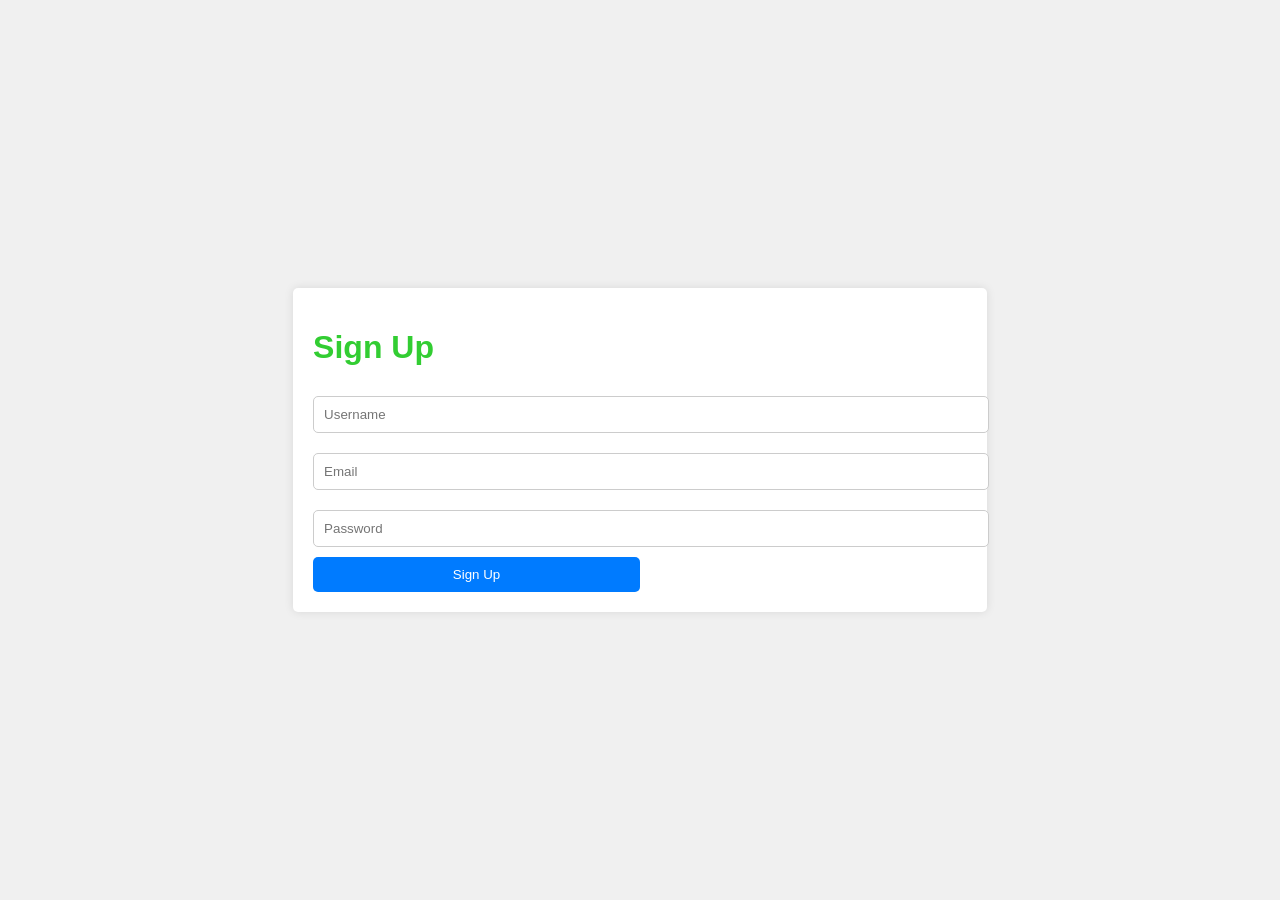
<file: index.html>
<!DOCTYPE html>
<html lang="en">
<head>
    <meta charset="UTF-8">
    <meta name="viewport" content="width=device-width, initial-scale=1.0">
    <title>Sign Up - John&Gati Boutique</title>
    <link rel="stylesheet" href="style.css">
</head>
<body>
    <div class="auth-container">
        <div class="form-container sign-up-container">
            <form id="signup-form" action="#" method="post">
                <h1>Sign Up</h1>
                <input type="text" id="signup-username" placeholder="Username" required />
                <input type="email" id="signup-email" placeholder="Email" required />
                <input type="password" id="signup-password" placeholder="Password" required />
                <button type="submit">Sign Up</button>
            </form>
        </div>
    </div>
    <script>
        const signupForm = document.getElementById('signup-form');

        signupForm.addEventListener('submit', function(e) {
            e.preventDefault();
            const username = document.getElementById('signup-username').value;
            const email = document.getElementById('signup-email').value;
            const password = document.getElementById('signup-password').value;
            localStorage.setItem('username', username);
            localStorage.setItem('email', email);
            localStorage.setItem('password', password);
            alert('Account created successfully!');
            window.location.href = 'login.html';
        });
    </script>
</body>
</html>
</file>
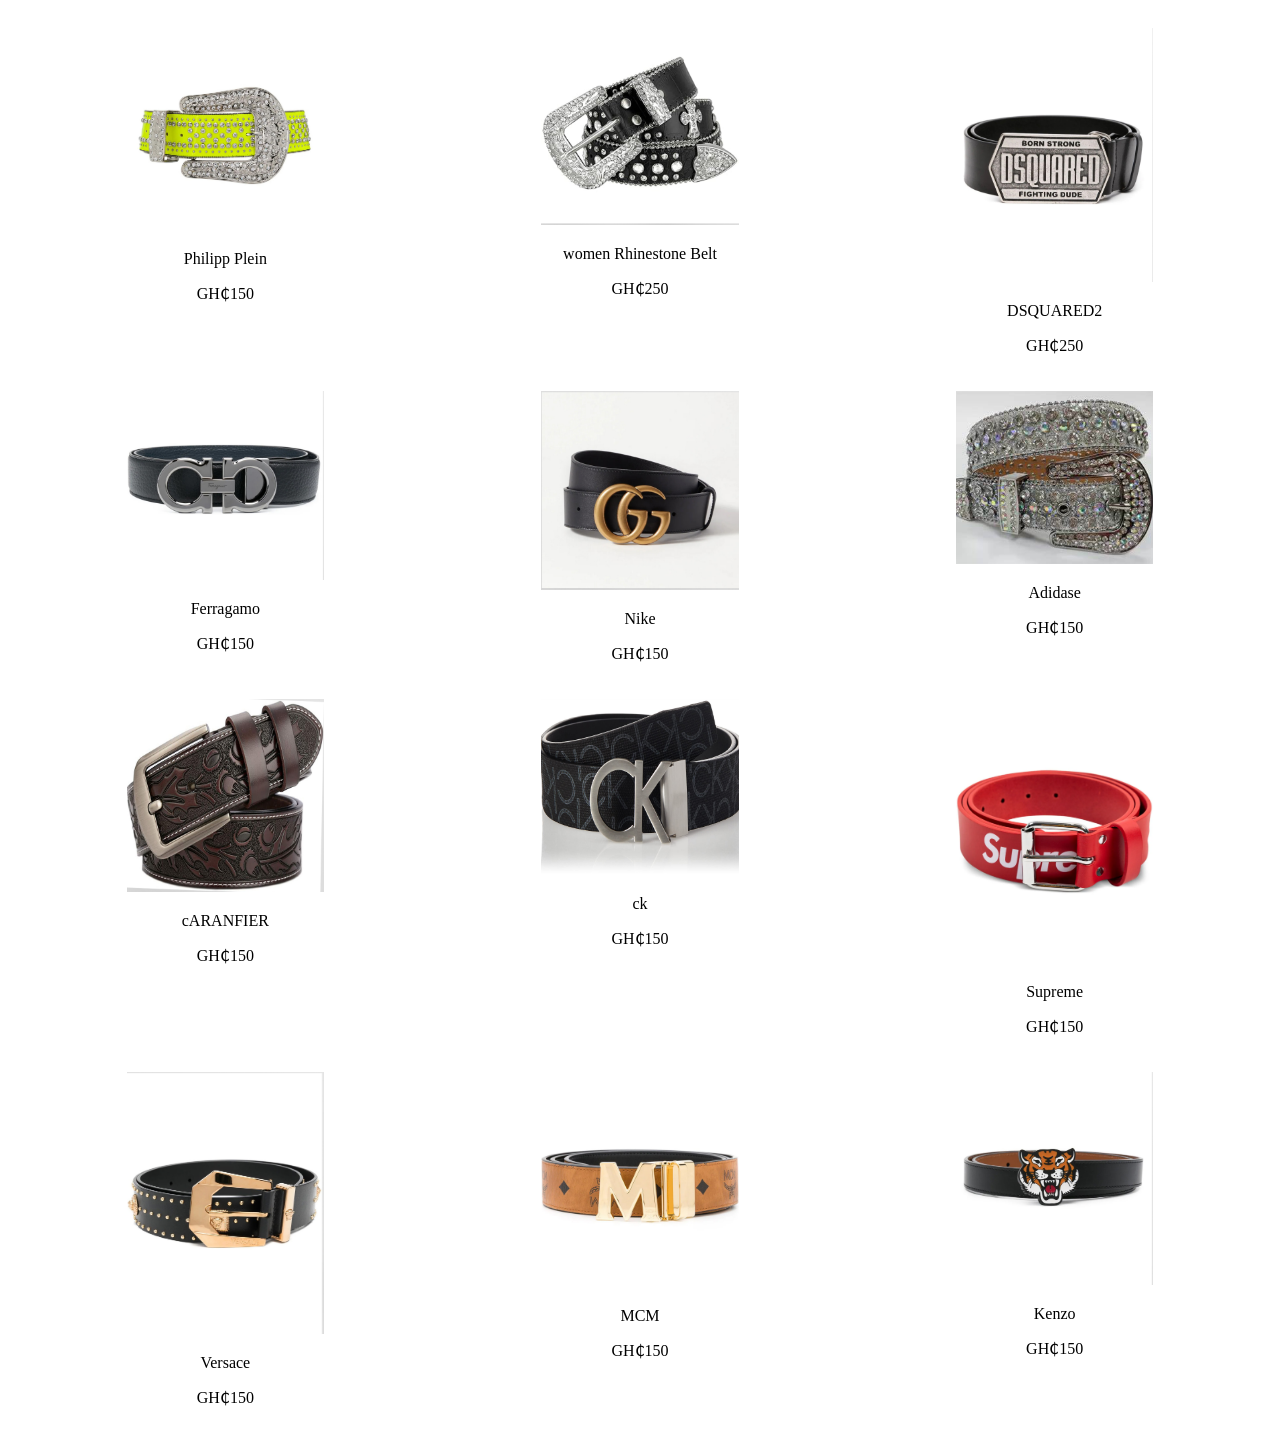
<file: Belts.html>
<!DOCTYPE html>
<html lang="en">
<head>
    <meta charset="UTF-8">
    <meta name="viewport" content="width=device-width, initial-scale=1.0">
    <title>Belts</title>
    <style>
        .belts-container{
            display: grid;
            grid-template-columns: repeat(3, 1fr);
            grid-gap: 20px;
            padding: 20px;
            list-style-type: none
        }
        .belts-item {
            text-align: center;
        }
        .belts-item img{
            width: 50%;
            height: auto;
        }
    </style>
</head>
<body>
    <div class="belts-container">
        <div class="belts-item">
            <img src="Philipp Plein.jpg" alt="Philipp">
            <p>Philipp Plein</p>
            <p>GH₵150</p>
        </div>
        <div class="belts-item">
            <img src="women Rhinestone Belt.jpg" alt="top">
            <p>women Rhinestone Belt</p>
            <p>GH₵250</p>
        </div>
        <div class="belts-item">
        <img src="DSQUARED2.jpg" alt="B3">
            <p>DSQUARED2</p>
            <p>GH₵250</p>
        </div>
        <div class="belts-item">
            <img src="Ferragamo.jpg" alt="B4">
            <p>Ferragamo</p>
            <p>GH₵150</p>
        </div>
        <div class="belts-item">
            <img src="belt1.jpg" alt="B5">
            <p>Nike</p>
            <p>GH₵150</p>
        </div>
        <div class="belts-item">
            <img src="belt.jpg" alt="B6">
            <p>Adidase</p>
            <p>GH₵150</p>
        </div>
        <div class="belts-item">
            <img src="cARANFIER.jpg" alt="B7">
            <p>cARANFIER</p>
            <p>GH₵150</p>
        </div>
        <div class="belts-item">
            <img src="ck.jpg" alt="B8">
            <p>ck</p>
            <p>GH₵150</p>
        </div>
        <div class="belts-item">
            <img src="Supreme.webp" alt="B9">
            <p>Supreme</p>
            <p>GH₵150</p>
        </div>
        <div class="belts-item">
            <img src="Versace.jpg" alt="B10">
            <p>Versace</p>
            <p>GH₵150</p>
        </div>
        <div class="belts-item">
            <img src="MCM.jpg" alt="Gate1">
            <p>MCM</p>
            <p>GH₵150</p>
        </div>
        <div class="belts-item">
            <img src="Kenzo.jpg" alt="suit">
            <p>Kenzo</p>
            <p>GH₵150</p>
        </div>   
</body>
</html>
</file>
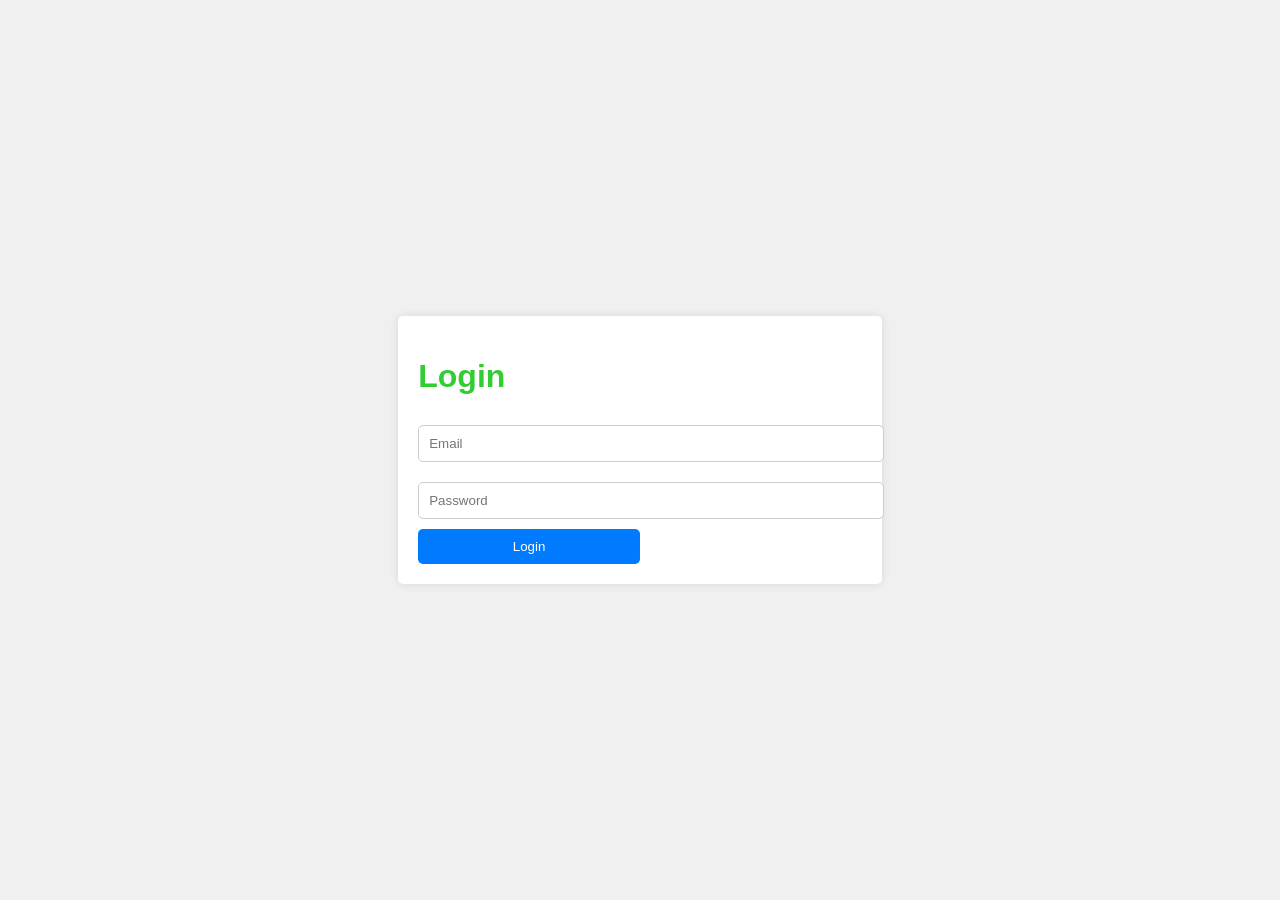
<file: login.html>
<!DOCTYPE html>
<html lang="en">
<head>
    <meta charset="UTF-8">
    <meta name="viewport" content="width=device-width, initial-scale=1.0">
    <title>Login - John&Gati Boutique</title>
    <link rel="stylesheet" href="style.css">
</head>
<body>
    <div class="auth-container">
        <div class="form-container login-container">
            <form id="login-form" action="#" method="post">
                <h1>Login</h1>
                <input type="email" id="login-email" placeholder="Email" required />
                <input type="password" id="login-password" placeholder="Password" required />
                <button type="submit">Login</button>
            </form>
        </div>
    </div>
    <script>
        const loginForm = document.getElementById('login-form');

        loginForm.addEventListener('submit', function(e) {
            e.preventDefault();
            const email = document.getElementById('login-email').value;
            const password = document.getElementById('login-password').value;
            const storedEmail = localStorage.getItem('email');
            const storedPassword = localStorage.getItem('password');
            if (email === storedEmail && password === storedPassword) {
                window.location.href = 'main.html';
            } else {
                alert('Invalid email or password!');
            }
        });
    </script>
</body>
</html>
</file>
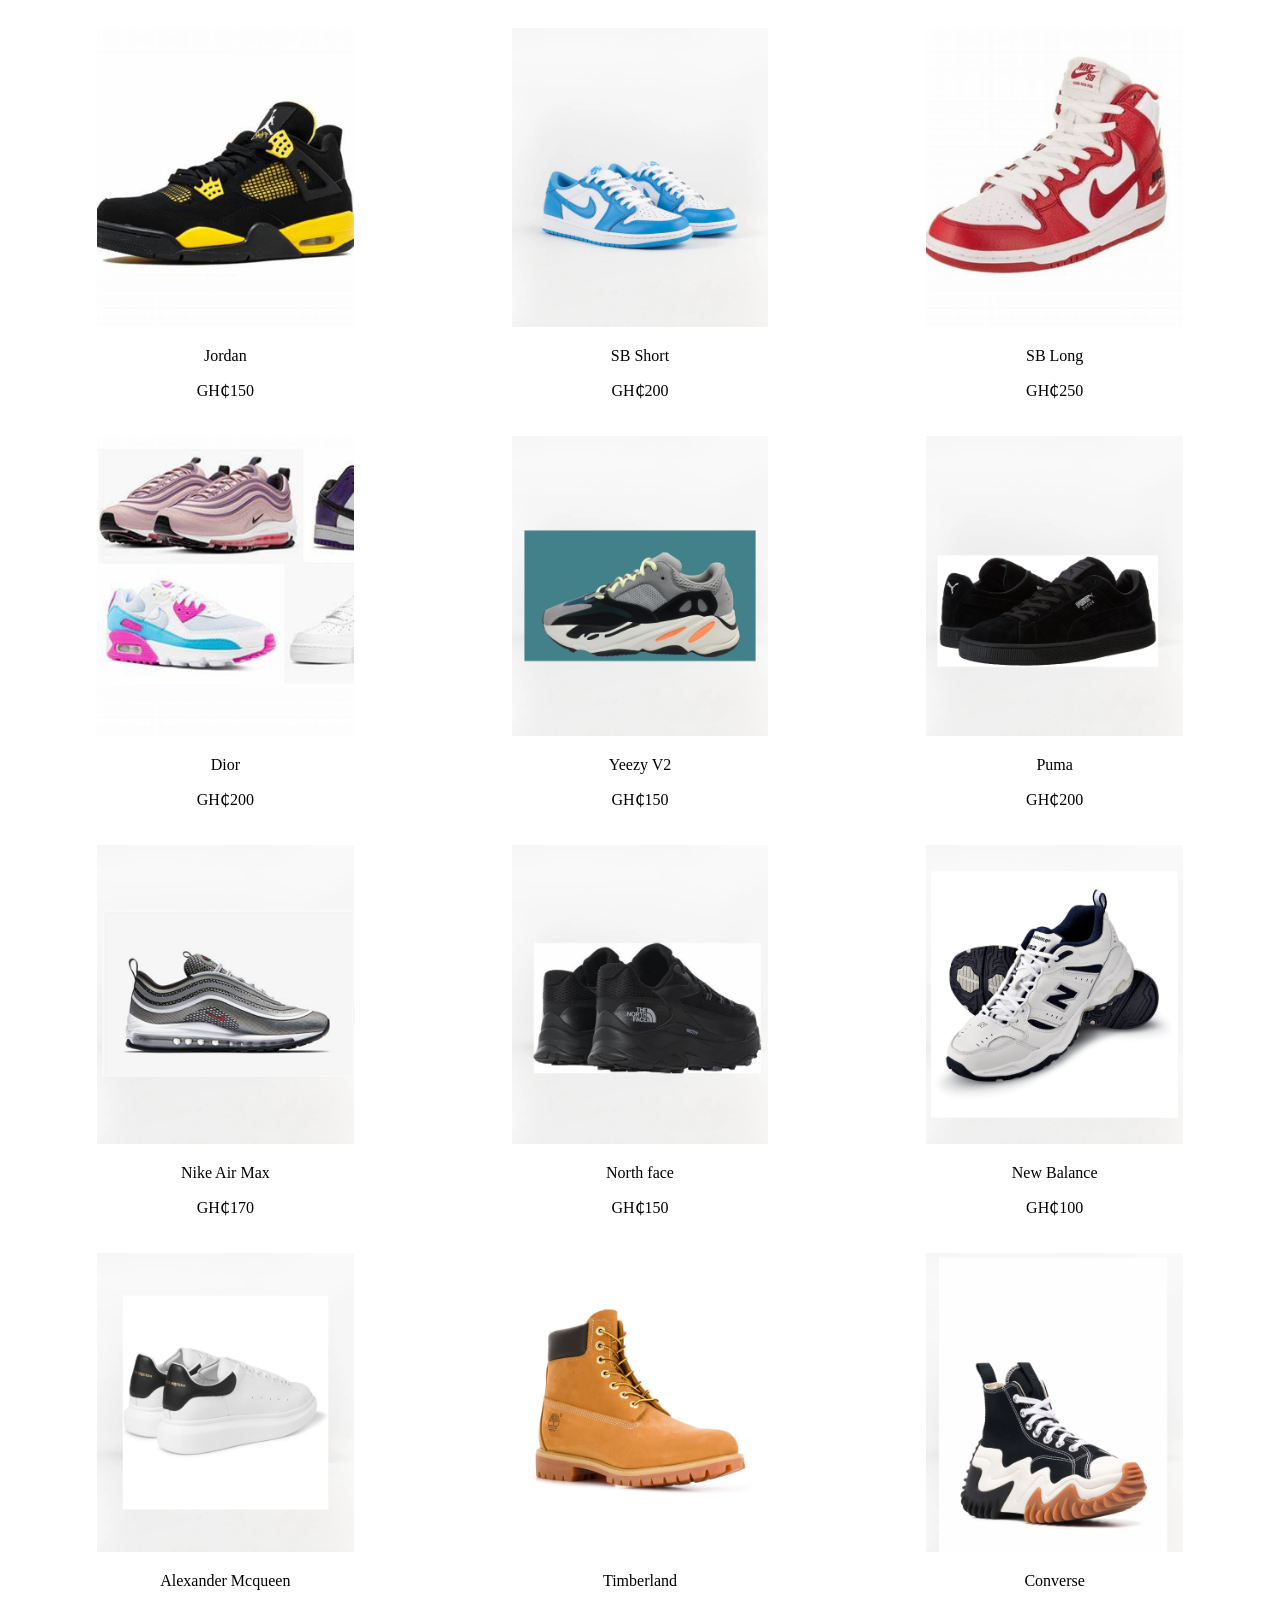
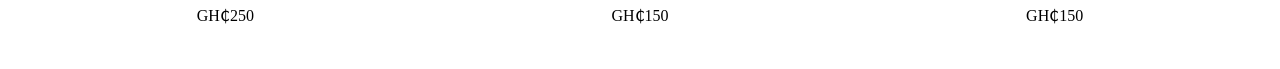
<file: sneaker.html>
<!DOCTYPE html>
<html lang="en">
<head>
    <meta charset="UTF-8">
    <meta name="viewport" content="width=device-width, initial-scale=1.0">
    <title>Sneakers Collection</title>
    <style>
        .sneakers-container {
            display: grid;
            grid-template-columns: repeat(3, 1fr);
            grid-gap: 20px;
            padding: 20px;
            list-style-type: none;
        }
        .sneaker-item {
            text-align: center;
        }
        .sneaker-item img {
            width: 65%;
            height: auto;
        }
    </style>
</head>
<body>
    <div class="sneakers-container">
        <div class="sneaker-item">
            <img src="kick.jpg" alt="kick">
            <p>Jordan</p>
            <p>GH₵150</p>
        </div>
        <div class="sneaker-item">
            <img src="kick2.jpg" alt="kick2">
            <p>SB Short</p>
            <p>GH₵200</p>
        </div>
        <div class="sneaker-item">
            <img src="kick3.jpg" alt="kick3">
            <p>SB Long</p>
            <p>GH₵250</p>
        </div>
        <div class="sneaker-item">
            <img src="kick4.jpg" alt="kick4">
            <p>Dior</p>
            <p>GH₵200</p>
        </div>
        <div class="sneaker-item">
            <img src="yeezy V2.jpg" alt="yeezy V2">
            <p>Yeezy V2</p>
            <p>GH₵150</p>
        </div>
        <div class="sneaker-item">
            <img src="Puma.jpg" alt="Puma">
            <p>Puma</p>
            <p>GH₵200</p>
        </div>
        <div class="sneaker-item">
            <img src="Nika Air MAx.jpg" alt="Nika Air Max">
            <p>Nike Air Max</p>
            <p>GH₵170</p>
        </div>
        <div class="sneaker-item">
            <img src="North face.jpg" alt="North face">
            <p>North face</p>
            <p>GH₵150</p>
        </div>
        <div class="sneaker-item">
            <img src="New Balance.jpg" alt="New Balance">
            <p>New Balance</p>
            <p>GH₵100</p>
        </div>
        <div class="sneaker-item">
            <img src="Alexander Mcqueen.jpg" alt="Alexander Mcqueen">
            <p>Alexander Mcqueen</p>
            <p>GH₵250</p>
        </div>
        <div class="sneaker-item">
            <img src="Timberland.jpg" alt="Timberland">
            <p>Timberland</p>
            <p>GH₵150</p>
        </div>
        <div class="sneaker-item">
            <img src="Converse1.jpg" alt="Converse1">
            <p>Converse</p>
            <p>GH₵150</p>
        </div>
    </div>
</body>
</html>
</file>
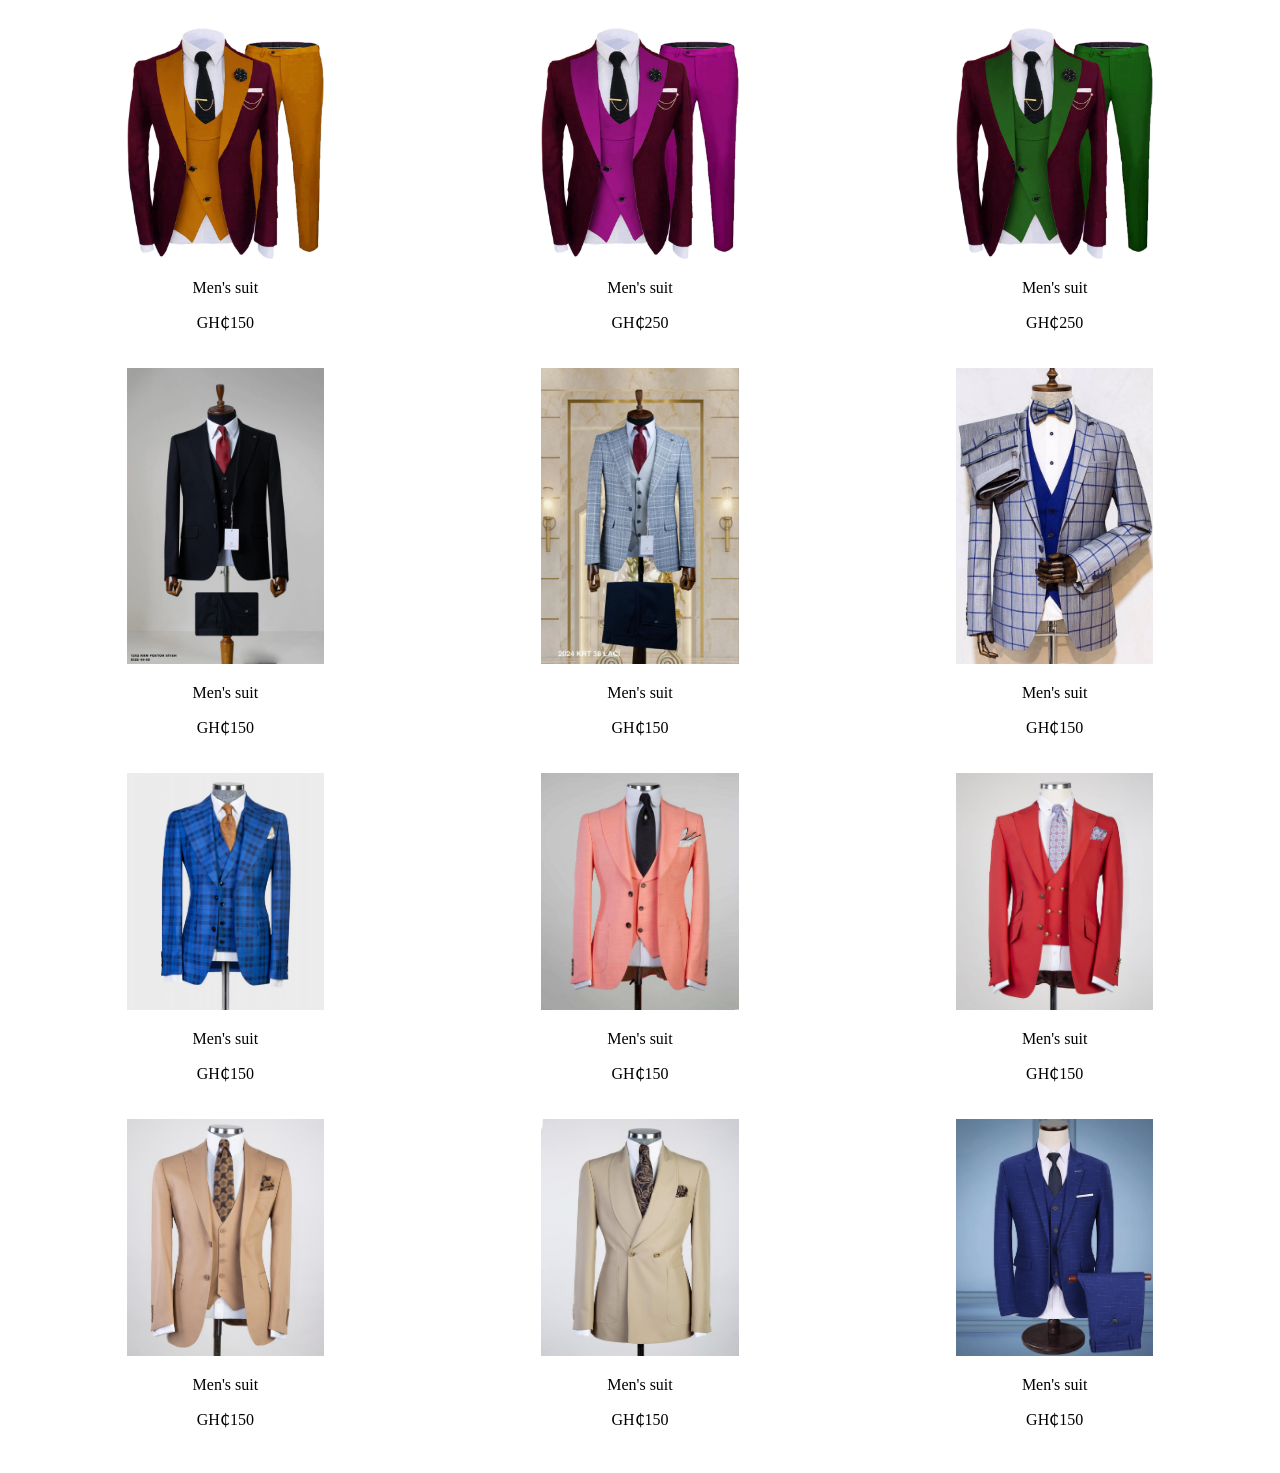
<file: suit.html>
<!DOCTYPE html>
<html lang="en">
<head>
    <meta charset="UTF-8">
    <meta name="viewport" content="width=device-width, initial-scale=1.0">
    <title>Suits Collection</title>
    <style>
        .suits-container {
            display: grid;
            grid-template-columns: repeat(3, 1fr);
            grid-gap: 20px;
            padding: 20px;
            list-style-type: none;
        }
        .suits-item {
            text-align: center;
        }
        .suits-item img {
            width: 50%;
            height: auto;
        }
    </style>
</head>
<body>
    <div class="suits-container">
        <div class="suits-item">
            <img src="B.jpg" alt="B">
            <p>Men's suit</p>
            <p>GH₵150</p>
        </div>
        <div class="suits-item">
            <img src="B1.jpg" alt="B1">
            <p>Men's suit</p>
            <p>GH₵250</p>
        </div>
        <div class="suits-item">
            <img src="B3.jpg" alt="B3">
            <p>Men's suit</p>
            <p>GH₵250</p>
        </div>
        <div class="suits-item">
            <img src="B4.webp" alt="B4">
            <p>Men's suit</p>
            <p>GH₵150</p>
        </div>
        <div class="suits-item">
            <img src="B5.webp" alt="B5">
            <p>Men's suit</p>
            <p>GH₵150</p>
        </div>
        <div class="suits-item">
            <img src="B6.webp" alt="B6">
            <p>Men's suit</p>
            <p>GH₵150</p>
        </div>
        <div class="suits-item">
            <img src="B7.jpg" alt="B7">
            <p>Men's suit</p>
            <p>GH₵150</p>
        </div>
        <div class="suits-item">
            <img src="B8.jpg" alt="B8">
            <p>Men's suit</p>
            <p>GH₵150</p>
        </div>
        <div class="suits-item">
            <img src="B9.jpg" alt="B9">
            <p>Men's suit</p>
            <p>GH₵150</p>
        </div>
        <div class="suits-item">
            <img src="B10.jpg" alt="B10">
            <p>Men's suit</p>
            <p>GH₵150</p>
        </div>
        <div class="suits-item">
            <img src="suit1.jpg" alt="suit1">
            <p>Men's suit</p>
            <p>GH₵150</p>
        </div>
        <div class="suits-item">
            <img src="suit.jpg" alt="suit">
            <p>Men's suit</p>
            <p>GH₵150</p>
        </div>
        </div>
    </div>
</body>
</html>
</file>
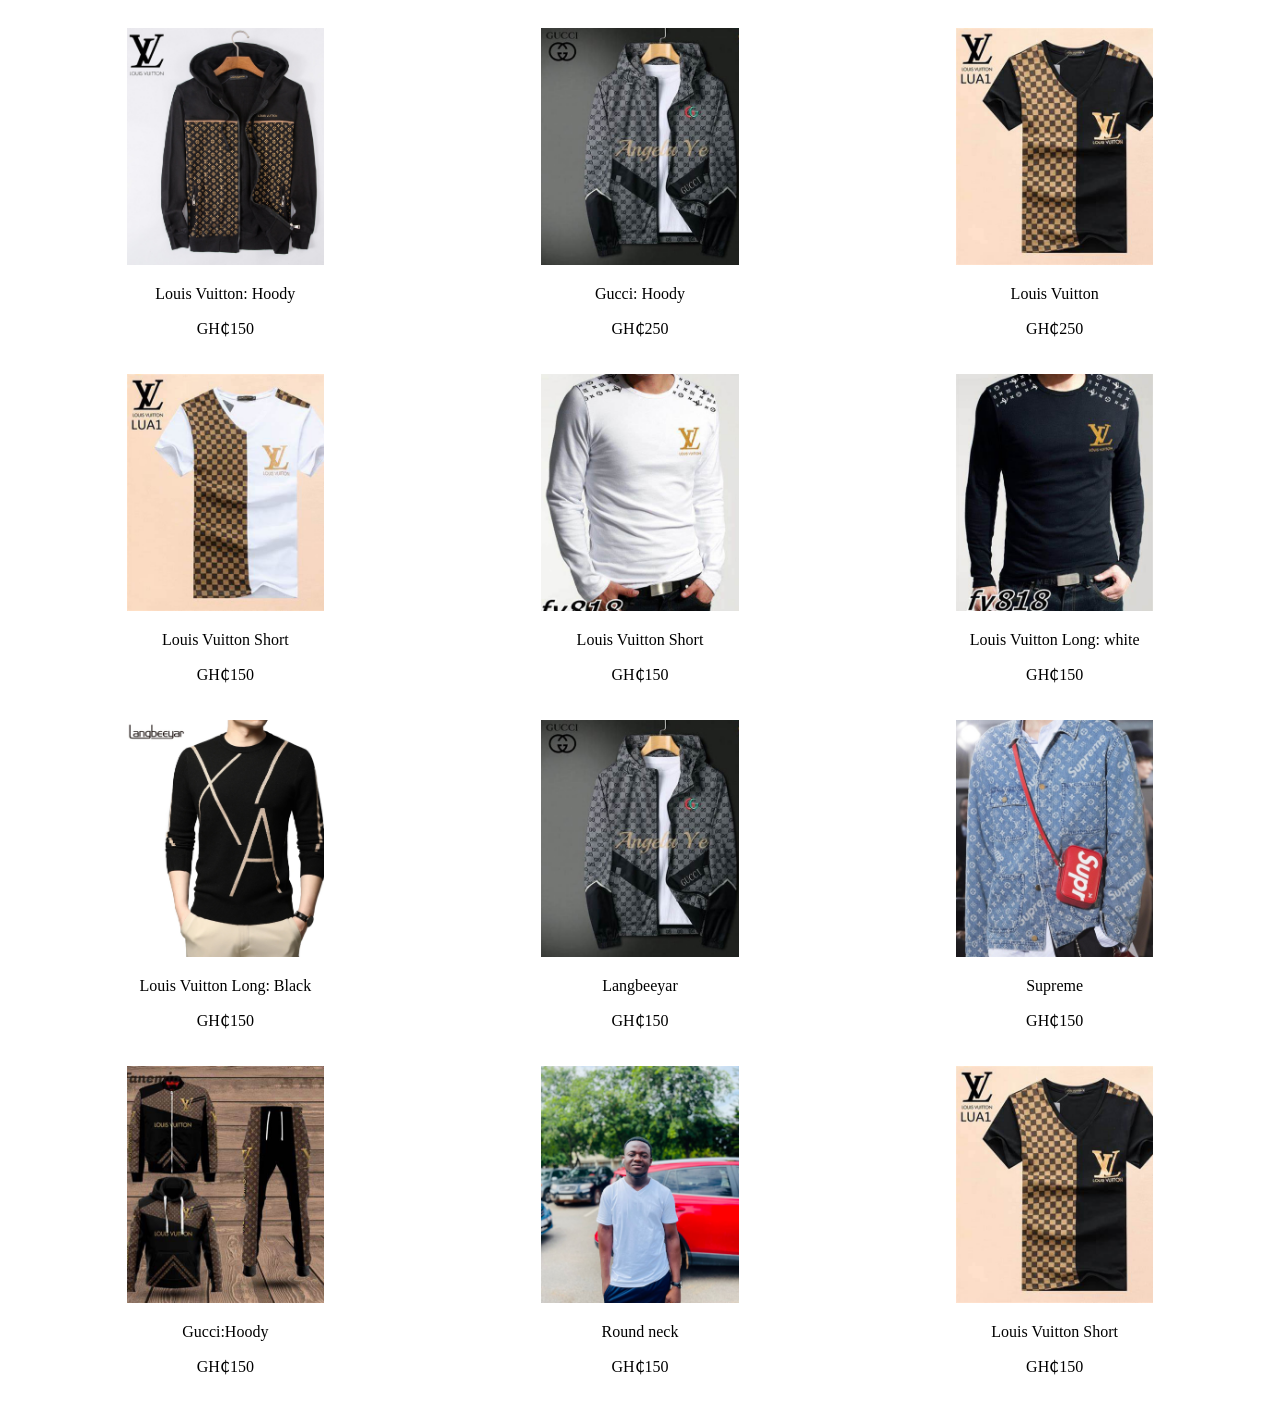
<file: Tops.html>
<!DOCTYPE html>
<html lang="en">
<head>
    <meta charset="UTF-8">
    <meta name="viewport" content="width=device-width, initial-scale=1.0">
    <title>Design Tops</title>
    <style>
        .design_tops_container{
            display: grid;
            grid-template-columns: repeat(3, 1fr);
            grid-gap: 20px;
            padding: 20px;
            list-style-type: none
        }
        .design_tops_item {
            text-align: center;
        }
        .design_tops_item img{
            width: 50%;
            height: auto;
        }
    </style>
</head>
<body>
    <div class="design_tops_container">
        <div class="design_tops_item">
            <img src="Louis Vuitton.jpg" alt="Louis Vuitton">
            <p>Louis Vuitton: Hoody</p>
            <p>GH₵150</p>
        </div>
        <div class="design_tops_item">
            <img src="top1.jpg" alt="top">
            <p>Gucci: Hoody</p>
            <p>GH₵250</p>
        </div>
        <div class="design_tops_item">
            <img src="top2.jpg" alt="B3">
            <p>Louis Vuitton</p>
            <p>GH₵250</p>
        </div>
        <div class="design_tops_item">
            <img src="top3.jpg" alt="B4">
            <p>Louis Vuitton Short</p>
            <p>GH₵150</p>
        </div>
        <div class="design_tops_item">
            <img src="top4.jpg" alt="B5">
            <p>Louis Vuitton Short</p>
            <p>GH₵150</p>
        </div>
        <div class="design_tops_item">
            <img src="top5.jpg" alt="B6">
            <p>Louis Vuitton Long: white</p>
            <p>GH₵150</p>
        </div>
        <div class="design_tops_item">
            <img src="top6.jpg" alt="B7">
            <p>Louis Vuitton Long: Black</p>
            <p>GH₵150</p>
        </div>
        <div class="design_tops_item">
            <img src="top1.jpg" alt="B8">
            <p>Langbeeyar</p>
            <p>GH₵150</p>
        </div>
        <div class="design_tops_item">
            <img src="top8.jpg" alt="B9">
            <p>Supreme</p>
            <p>GH₵150</p>
        </div>
        <div class="design_tops_item">
            <img src="top9.jpg" alt="B10">
            <p>Gucci:Hoody</p>
            <p>GH₵150</p>
        </div>
        <div class="design_tops_item">
            <img src="Gate1.jpg" alt="Gate1">
            <p>Round neck</p>
            <p>GH₵150</p>
        </div>
        <div class="design_tops_item">
            <img src="top2.jpg" alt="suit">
            <p>Louis Vuitton Short</p>
            <p>GH₵150</p>
        </div>   
</body>
</html>
</file>
<file: style.css>
/* Global CSS styles */
 body {
    font-family: Arial, sans-serif;
    margin: 0;
    padding: 0;
    background-color: #000;
    color: limegreen;
    transition: background-color 0.5s ease, color 0.5s ease;
}
header {
    background-color: #333;
    color: #fff;
    padding: 20px;
    position: fixed;
    top: 0;
    left: 0;
    width: 100%;
    z-index: 1000;
    box-shadow: 0 2px 5px rgba(0, 0, 0, 0.1);
    transition: background-color 0.5s ease, color 0.5s ease;
}
nav ul {
    list-style-type: none;
    margin: 0;
    padding: 0;
    display: flex;
    justify-content: center;
}
nav li {
    margin-right: 20px;
}
nav a {
    color: #fff;
    text-decoration: none;
    transition: color 0.3s ease;
}
nav a:hover {
    color: #f8f8f8;
}
.hero {
    background-image: url('backg.jpg');
    background-size: cover;
    background-position: center;
    color: #fff;
    padding: 90px 15px;
    text-align: center;
    height: 100vh;
    display: flex;
    flex-direction: column;
    justify-content: center;
    align-items: center;
    transition: background 1s ease-in-out;
}
.hero h1 {
    font-size: 50px;
    margin-bottom: 20px;
    color: white;
}
.hero p {
    font-size: 25px;
    font-style: bold;
    font: 10;
    margin-bottom: 40px;
    max-width: 600px;
    line-height: 1.6;
}
.hero button {
    background-color: #f44336;
    border: none;
    color: #fff;
    padding: 12px 24px;
    text-align: center;
    text-decoration: none;
    display: inline-block;
    font-size: 18px;
    margin-top: 20px;
    cursor: pointer;
    border-radius: 4px;
    transition: background-color 0.3s ease, transform 0.3s ease;
}
.hero button:hover {
    background-color: #e53935;
    transform: scale(1.05);
}
.promo {
    background-image: url('promo.jpg');
    background-size: cover;
    background-position: center;
    padding: 60px 20px;
    color: #fff;
    text-align: center;
}
.promo h2 {
    font-size: 36px;
    margin-bottom: 20px;
    font-style: italic;
}
.promo p {
    font-size: 24px;
    margin-bottom: 30px;
    font-weight: bold;
    text-decoration: underline;
}
.promo button {
    background-color: #4caf50;
    border: none;
    color: #fff;
    padding: 12px 24px;
    text-align: center;
    text-decoration: none;
    display: inline-block;
    font-size: 18px;
    cursor: pointer;
    border-radius: 4px;
    transition: background-color 0.3s ease, transform 0.3s ease;
}
.promo button:hover {
    background-color: #45a049;
    transform: scale(1.05);
}
section {
    padding: 50px 20px;
    transition: background 1s ease-in-out, color 0.5s ease;
}
section h2 {
    text-align: center;
    margin-bottom: 40px;
    color: white;
}
.collections {
    background-color: #222;
}
.collections ul {
    list-style-type: none;
    margin: 0;
    padding: 0;
    display: grid;
    grid-template-columns: repeat(auto-fit, minmax(150px, 1fr));
    grid-gap: 20px;
}
.collections li {
    text-align: center;
    border: 1px solid #eee;
    padding: 20px;
    background-color: #fff;
    border-radius: 4px;
    box-shadow: 0 2px 5px rgba(0, 0, 0, 0.1);
    transition: transform 0.3s ease, box-shadow 0.3s ease;
}
.collections li:hover {
    transform: translateY(-5px);
    box-shadow: 0 4px 8px rgba(0, 0, 0, 0.1);
}
.collections img {
    width: 45%;
    height: 45%;
    margin-bottom: 5px;
    transition: transform 0.3s ease;
}
.collections img:hover {
    transform: scale(1.05);
}
.contact ul {
    list-style-type: none;
    padding: 0;
    text-align: center;
}
.contact p {
    text-align: center;
}
footer {
    background-color: #333;
    color: #fff;
    padding: 20px;
    text-align: center;
    position: relative;
    margin-top: 50px;
}
.testimonial {
    text-align: center;
    font-style: italic;
    color: #ccc;
    margin-bottom: 30px;
}
.testimonial p {
    max-width: 600px;
    margin: 0 auto;
}
.newsletter {
    text-align: center;
    margin-top: 40px;
}
.newsletter input[type="email"] {
    padding: 10px;
    width: 300px;
    max-width: 80%;
    margin-right: 10px;
    border-radius: 4px;
    border: 1px solid #ccc;
}
.newsletter button {
    padding: 10px 20px;
    border: none;
    background-color: #f44336;
    color: #fff;
    cursor: pointer;
    border-radius: 4px;
    transition: background-color 0.3s ease, transform 0.3s ease;
}
.newsletter button:hover {
    background-color: #e53935;
    transform: scale(1.05);
}
.prices {
    padding: 50px 20px;
    text-align: center;
    color: white;
    background-color: #444;
}
.prices table {
    margin: 0 auto;
    border-collapse: collapse;
    width: 80%;
    max-width: 600px;
}
.prices th, .prices td {
    border: 1px solid #ccc;
    padding: 10px;
    text-align: left;
}
.prices th {
    background-color: #555;
    color: #fff;
}
.prices td {
    background-color: #6305fa;
}
.gallery {
    padding: 50px 20px;
    background-color: #111;
}
.gallery h2 {
    color: white;
}
.gallery ul {
    list-style-type: none;
    margin: 0;
    padding: 0;
    display: grid;
    grid-template-columns: repeat(auto-fit, minmax(150px, 1fr));
    grid-gap: 20px;
}
.gallery li {
    text-align: center;
}
.gallery img {
    width: 100%;
    height: auto;
    border-radius: 4px;
    transition: transform 0.3s ease;
}
.gallery img:hover {
    transform: scale(1.05);
}
.dropdown {
    position: relative;
    display: inline-block;
}
.dropdown-content {
    display: none;
    position: absolute;
    background-color: #333;
    min-width: 160px;
    box-shadow: 0 8px 16px rgba(0, 0, 0, 0.2);
    z-index: 1;
}
.dropdown-content a {
    color: white;
    padding: 12px 16px;
    text-decoration: none;
    display: block;
}
.dropdown-content a:hover {
    background-color: #575757;
}
.dropdown:hover .dropdown-content {
    display: block;
}
.Welcome{
    font-size: 50px;
    color: navy;
}
body {
    font-family: Arial, sans-serif;
}

.auth-container {
    display: flex;
    justify-content: center;
    align-items: center;
    height: 100vh;
    background-color: #f0f0f0;
}

.form-container {
    background: #fff;
    padding: 20px;
    border-radius: 5px;
    box-shadow: 0 0 10px rgba(0, 0, 0, 0.1);
    margin: 10px;
}

h1 {
    margin-bottom: 20px;
}

input {
    width: 100%;
    padding: 10px;
    margin: 10px 0;
    border: 1px solid #ccc;
    border-radius: 5px;
}

button {
    width: 50%;
    padding: 10px;
    background: #007BFF;
    border: none;
    border-radius: 5px;
    color: #fff;
    cursor: pointer;
}

button:hover {
    background: #0056b3;
}

.main-container {
    display: none;
}
</file>
